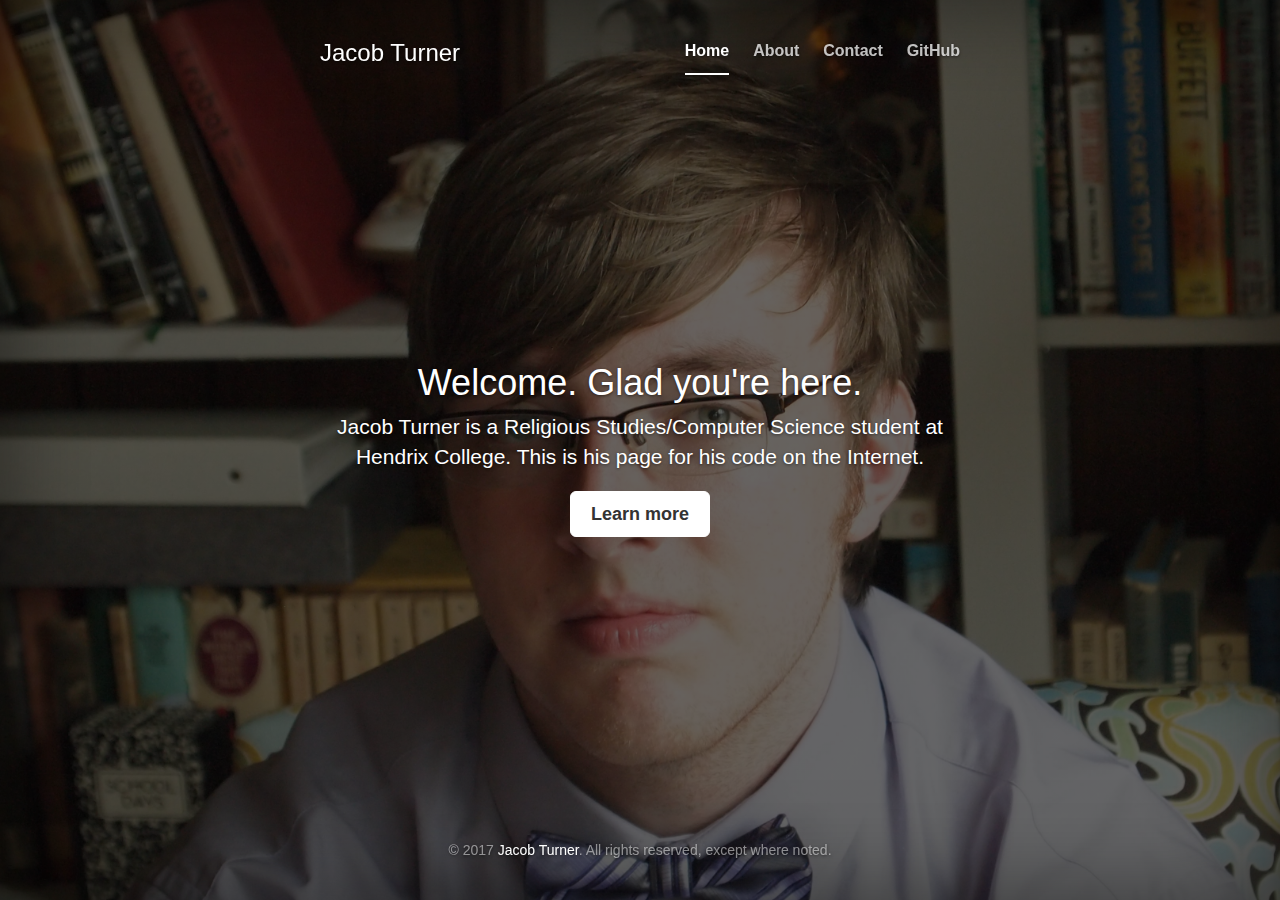
<file: index.html>
<!doctype html>
<html>
<head>
	<meta charset="utf-8">
	<meta http-equiv="X-UA-Compatible" content="IE=edge">
	<meta name="viewport" content="width=device-width, initial-scale=1">
	<title>Jacob Turner</title>
	<link rel="stylesheet" href="https://maxcdn.bootstrapcdn.com/bootstrap/3.3.5/css/bootstrap.min.css">
	<link rel="stylesheet" href="style.css">
	<!-- HTML5 shim and Respond.js for IE8 support of HTML5 elements and media queries -->
	<!--[if lt IE 9]>
		<script src="https://oss.maxcdn.com/html5shiv/3.7.2/html5shiv.min.js"></script>
		<script src="https://oss.maxcdn.com/respond/1.4.2/respond.min.js"></script>
	<![endif]-->
</head>	
    
<body>
	<div class="site-wrapper">
		<div class="site-wrapper-inner">
			<div class="cover-container">
				<div class="masthead clearfix">
					<div class="inner">
						<h3 class="masthead-brand">Jacob Turner</h3>
						<nav>
							<ul class="nav masthead-nav">
								<li class="active"><a href="#">Home</a></li>
								<li><a href="about.html">About</a></li>
								<li><a href="mailto:me@jacobturner.me">Contact</a></li>
								<li><a href="https://github.com/loremipsumdolor">GitHub</a></li>
							</ul>
						</nav>
					</div>
				</div>
				<div class="inner cover">
					<h1 class="cover-heading">Welcome. Glad you're here.</h1>
					<p class="lead">Jacob Turner is a Religious Studies/Computer Science student at Hendrix College. This is his page for his code on the Internet.</p>
					<p class="lead">
						<a href="about.html" class="btn btn-lg btn-default">Learn more</a>
					</p>
				</div>
				<div class="mastfoot">
					<div class="inner">
						<p>&copy; 2017 <a href="http://jacobturner.me">Jacob Turner</a>. All rights reserved, except where noted.</p>
					</div>
				</div>
			</div>
		</div>
	</div>
	<script src="https://ajax.googleapis.com/ajax/libs/jquery/1.11.3/jquery.min.js"></script>
	<script src="https://maxcdn.bootstrapcdn.com/bootstrap/3.3.5/js/bootstrap.min.js"></script>
</body>	
</html>
</file>
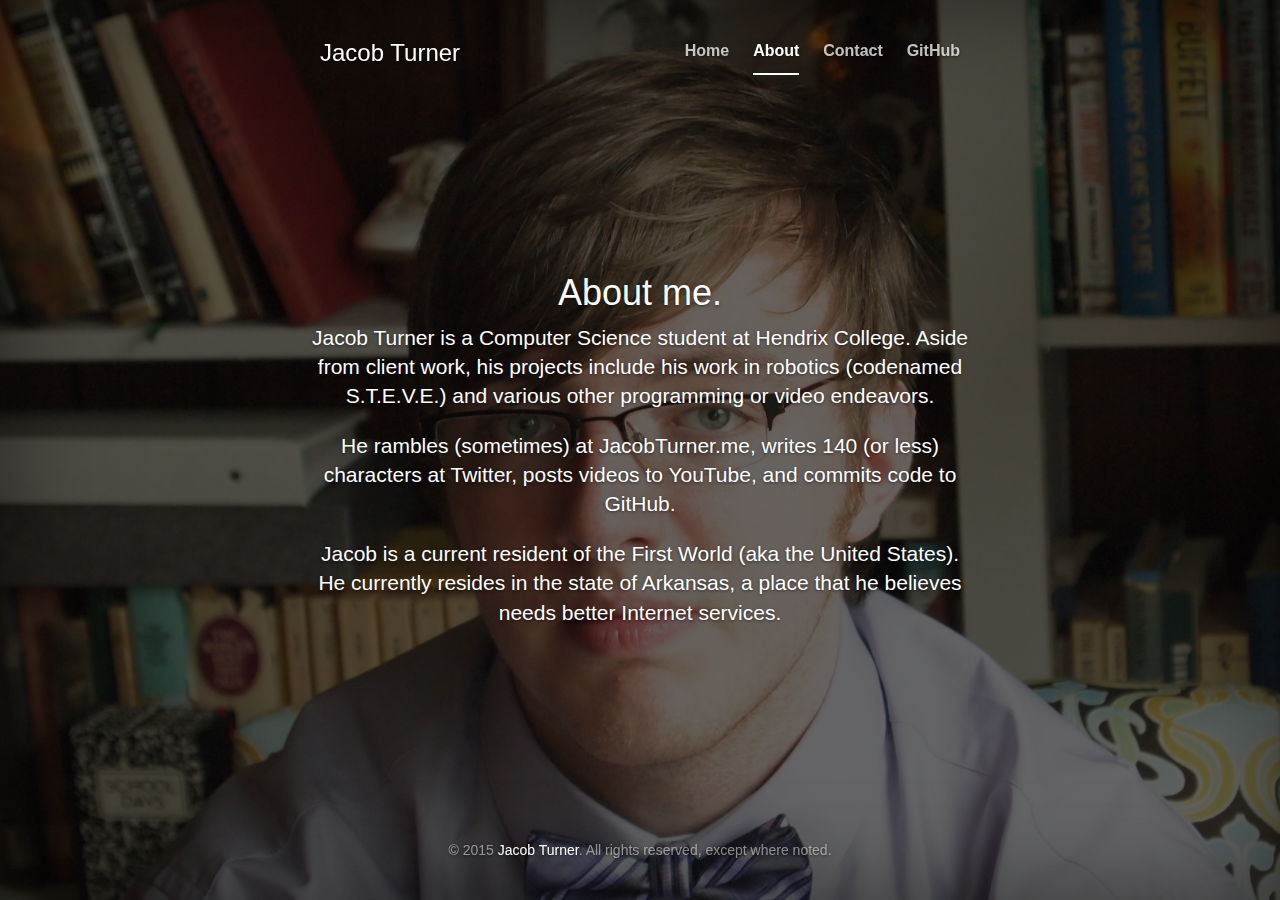
<file: about.html>
<!doctype html>
<html>
<head>
	<meta charset="utf-8">
	<meta http-equiv="X-UA-Compatible" content="IE=edge">
	<meta name="viewport" content="width=device-width, initial-scale=1">
	<title>Jacob Turner</title>
	<link rel="stylesheet" href="https://maxcdn.bootstrapcdn.com/bootstrap/3.3.5/css/bootstrap.min.css">
	<link rel="stylesheet" href="style.css">
	<!-- HTML5 shim and Respond.js for IE8 support of HTML5 elements and media queries -->
	<!--[if lt IE 9]>
		<script src="https://oss.maxcdn.com/html5shiv/3.7.2/html5shiv.min.js"></script>
		<script src="https://oss.maxcdn.com/respond/1.4.2/respond.min.js"></script>
	<![endif]-->
</head>	
    
<body>
	<div class="site-wrapper">
		<div class="site-wrapper-inner">
			<div class="cover-container">
				<div class="masthead clearfix">
					<div class="inner">
						<h3 class="masthead-brand">Jacob Turner</h3>
						<nav>
							<ul class="nav masthead-nav">
								<li><a href="index.html">Home</a></li>
								<li class="active"><a href="#">About</a></li>
								<li><a href="mailto:me@jacobturner.me">Contact</a></li>
								<li><a href="https://github.com/loremipsumdolor">GitHub</a></li>
							</ul>
						</nav>
					</div>
				</div>
				<div class="inner cover">
					<h1 class="cover-heading">About me.</h1>
					<p class="lead">Jacob Turner is a Computer Science student at <a href="http://hendrix.edu">Hendrix College</a>. Aside from client work, his projects include his work in robotics (codenamed <a href="https://github.com/loremipsumdolor/STEVE">S.T.E.V.E.</a>) and various other programming or video endeavors.</p>
					<p class="lead">He rambles (sometimes) at <a href="http://jacobturner.me">JacobTurner.me</a>, writes 140 (or less) characters at <a href="http://twitter.com/ThePointlessJT">Twitter</a>, posts videos to <a href="http://youtube.com/user/SqrdPi"/>YouTube</a>, and commits code to <a href="https://github.com/loremipsumdolor">GitHub</a>.</p>
					<p class="lead">Jacob is a current resident of the <a href="http://en.wikipedia.org/wiki/First_world">First World</a> (aka the United States). He currently resides in the state of Arkansas, a place that he believes needs better Internet services.</p>
				</div>
				<div class="mastfoot">
					<div class="inner">
						<p style="text-align: center;">&copy; 2015 <a href="http://jacobturner.me">Jacob Turner</a>. All rights reserved, except where noted.</p>
					</div>
				</div>
			</div>
		</div>
	</div>
	<script src="https://ajax.googleapis.com/ajax/libs/jquery/1.11.3/jquery.min.js"></script>
	<script src="https://maxcdn.bootstrapcdn.com/bootstrap/3.3.5/js/bootstrap.min.js"></script>
</body>	
</html>
</file>
<file: style.css>
/* Globals */
		/* Links */
		a, a:focus, a:hover {color: #fff;}
		/* Custom default button */
		.btn-default, .btn-default:hover, .btn-default:focus {
			color: #333;
			text-shadow: none; /* Prevent inheritence from `body` */
			background-color: #fff;
			border: 1px solid #fff;
		}
		/* Base structure */
		html, body {
			height: 100%;
			background: linear-gradient(rgba(0, 0, 0, 0.6), rgba(0, 0, 0, 0.6)), url(jacobturner.jpg);
			background-size: cover;
		}
		body {
			color: #fff;
			text-align: center;
			text-shadow: 0 1px 3px rgba(0,0,0,.5);
		}
		/* Extra markup and styles for table-esque vertical and horizontal centering */
		.site-wrapper {
			display: table;
			width: 100%;
			height: 100%; /* For at least Firefox */
			min-height: 100%;
			-webkit-box-shadow: inset 0 0 100px rgba(0,0,0,.5);
			box-shadow: inset 0 0 100px rgba(0,0,0,.5);
		}
		.site-wrapper-inner {
			display: table-cell;
			vertical-align: top;
		}
		.cover-container {
		margin-right: auto;
		margin-left: auto;
		}
		/* Padding for spacing */
		.inner {padding: 30px;}
		/* Header */
		.masthead-brand {
			margin-top: 10px;
			margin-bottom: 10px;
		}
		.masthead-nav > li {display: inline-block;}
		.masthead-nav > li + li {margin-left: 20px;}
		.masthead-nav > li > a {
			padding-right: 0;
			padding-left: 0;
			font-size: 16px;
			font-weight: bold;
			color: #fff; /* IE8 proofing */
			color: rgba(255,255,255,.75);
			border-bottom: 2px solid transparent;
		}
		.masthead-nav > li > a:hover, .masthead-nav > li > a:focus {
			background-color: transparent;
			border-bottom-color: #a9a9a9;
			border-bottom-color: rgba(255,255,255,.25);
		}
		.masthead-nav > .active > a, .masthead-nav > .active > a:hover, .masthead-nav > .active > a:focus {
			color: #fff;
			border-bottom-color: #fff;
		}
		@media (min-width: 768px) {
			.masthead-brand {float: left;}
			.masthead-nav {float: right;}
		}
		/* Cover */
		.cover {padding: 0 20px;}
		.cover .btn-lg {
			padding: 10px 20px;
			font-weight: bold;
		}
		/* Footer */
		.mastfoot {
			color: #999; /* IE8 proofing */
			color: rgba(255,255,255,.5);
		}
		/* Affix and center */
		@media (min-width: 768px) {
			/* Pull out the header and footer */
			.masthead {
				position: fixed;
				top: 0;
			}
			.mastfoot {
				position: fixed;
				bottom: 0;
			}
			/* Start the vertical centering */
			.site-wrapper-inner {vertical-align: middle;}
			/* Handle the widths */
			.masthead, .mastfoot, .cover-container {width: 100%;}
		}
		@media (min-width: 992px) {
			.masthead, .mastfoot, .cover-container {width: 700px;}
		}
</file>
